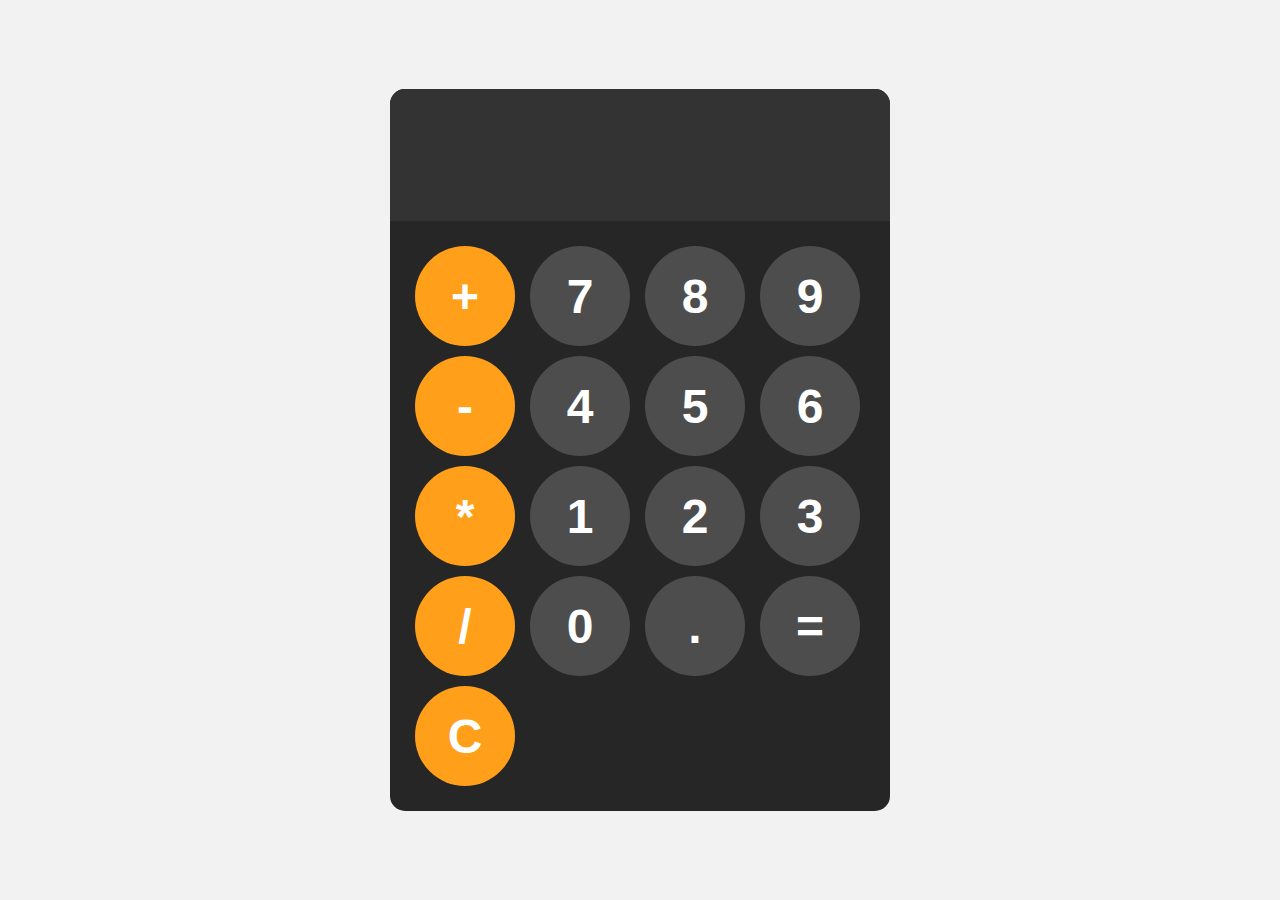
<file: JavaScriptProjects/Calculator Program/index.html>
<!DOCTYPE html>
<html lang="en">
  <head>
    <meta charset="UTF-8" />
    <meta name="viewport" content="width=device-width, initial-scale=1.0" />
    <title>Document</title>
    <link rel="stylesheet" href="style.css" />
  </head>
  <body>
    <div id="calculator">
      <input id="display" readonly />
      <div id="keys">
        <button class="operator-btn" onclick="appendToDisplay('+')">+</button>
        <button onclick="appendToDisplay('7')">7</button>
        <button onclick="appendToDisplay('8')">8</button>
        <button onclick="appendToDisplay('9')">9</button>
        <button class="operator-btn" onclick="appendToDisplay('-')">-</button>
        <button onclick="appendToDisplay('4')">4</button>
        <button onclick="appendToDisplay('5')">5</button>
        <button onclick="appendToDisplay('6')">6</button>
        <button class="operator-btn" onclick="appendToDisplay('*')">*</button>
        <button onclick="appendToDisplay('1')">1</button>
        <button onclick="appendToDisplay('2')">2</button>
        <button onclick="appendToDisplay('3')">3</button>
        <button class="operator-btn" onclick="appendToDisplay('/')">/</button>
        <button onclick="appendToDisplay('0')">0</button>
        <button onclick="appendToDisplay('.')">.</button>
        <button onclick="calculate()">=</button>
        <button class="operator-btn" onclick="clearDisplay()">C</button>
      </div>
    </div>
    <script src="script.js"></script>
  </body>
</html>
</file>
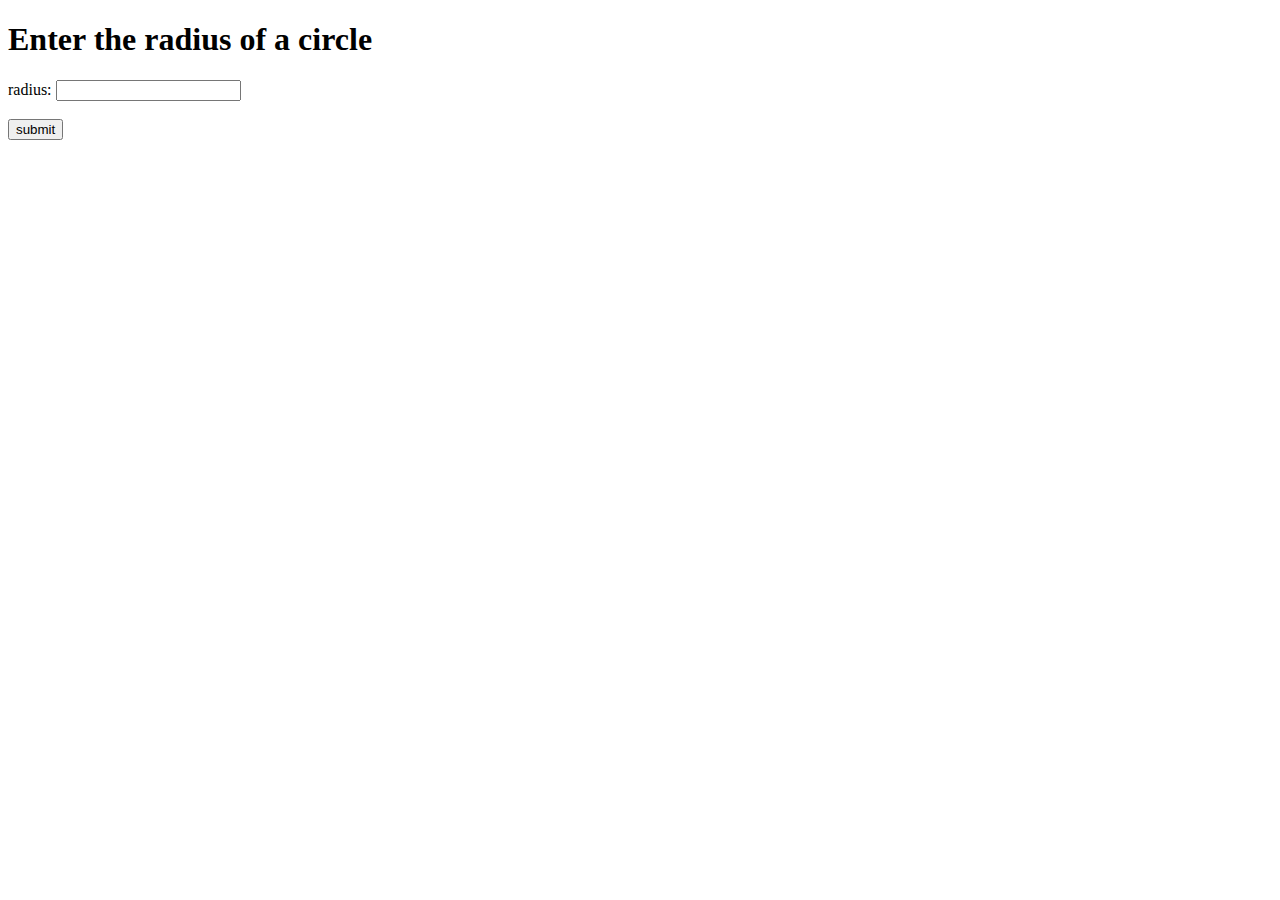
<file: JavaScriptProjects/Circumference of a circle/index.html>
<!DOCTYPE html>
<html lang="en">
<head>
    <meta charset="UTF-8">
    <meta name="viewport" content="width=device-width, initial-scale=1.0">
    <title>Document</title>
</head>
<body>
    <h1 id="myH1"> Enter the radius of a circle</h1>
    <label for="">radius: </label>
    <input type="text" id="myText"> <br><br>
    <button id="mySubmit">submit</button>
    <h3 id="myH3"></h3>
    <script src="script.js"></script>
</body>
</html>
</file>
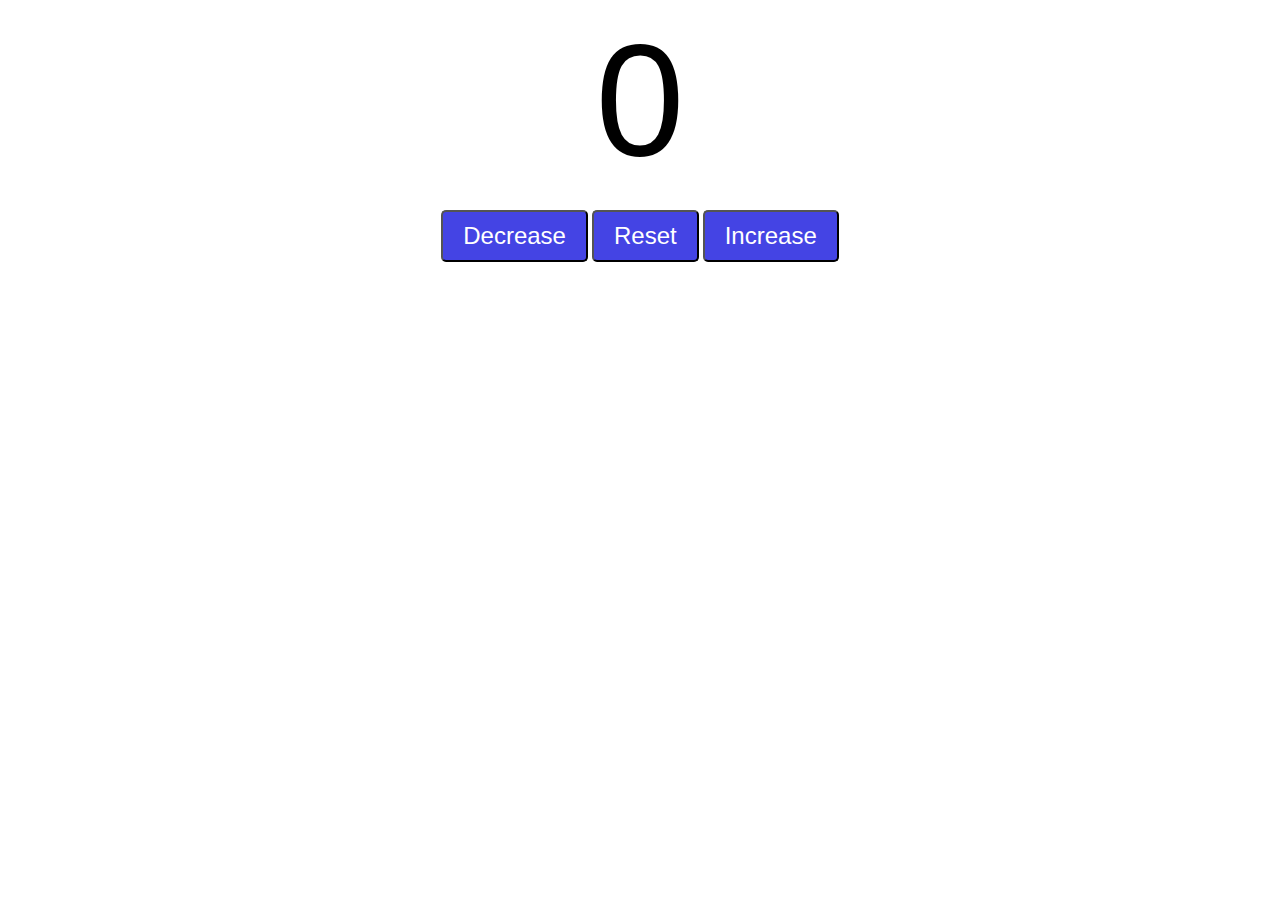
<file: JavaScriptProjects/Counter/index.html>
<!DOCTYPE html>
<html lang="en">
  <head>
    <meta charset="UTF-8" />
    <meta name="viewport" content="width=device-width, initial-scale=1.0" />
    <title>Counter</title>
    <link rel="stylesheet" href="style.css" />
  </head>
  <body>
    <label for="counter" id="countLabel">0</label> <br>
    <div id="btnContainer">
      <button id="decreaseBtn" class="buttons">Decrease</button>
      <button id="resetBtn" class="buttons">Reset</button>
      <button id="increaseBtn" class="buttons">Increase</button>
     
    </div>
    <script src="script.js"></script>
  </body>
</html>
</file>
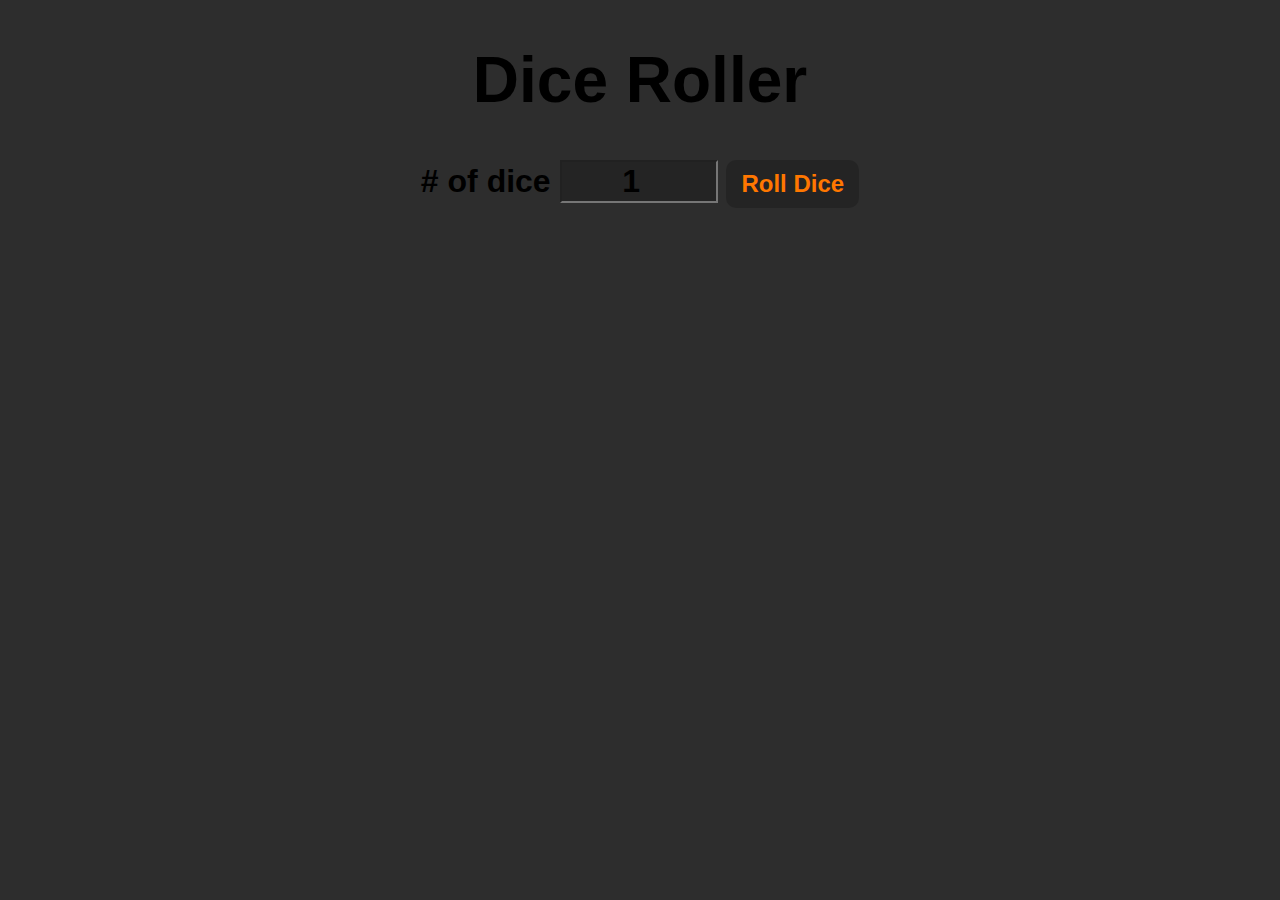
<file: JavaScriptProjects/Dice Roller Program/index.html>
<!DOCTYPE html>
<html lang="en">
  <head>
    <meta charset="UTF-8" />
    <meta name="viewport" content="width=device-width, initial-scale=1.0" />
    <title>Document</title>
    <link rel="stylesheet" href="style.css" />
  </head>
  <body>
    <div id="container">
      <h1>Dice Roller</h1>
      <label for=""># of dice</label>
      <input type="number" value="1" min="1" id="numOfDice" />
      <button onclick="rollDice()">Roll Dice</button>
      <div id="diceResult"></div>
      <div id="diceImages"></div>
    </div>
    <script src="script.js"></script>
  </body>
</html>
</file>
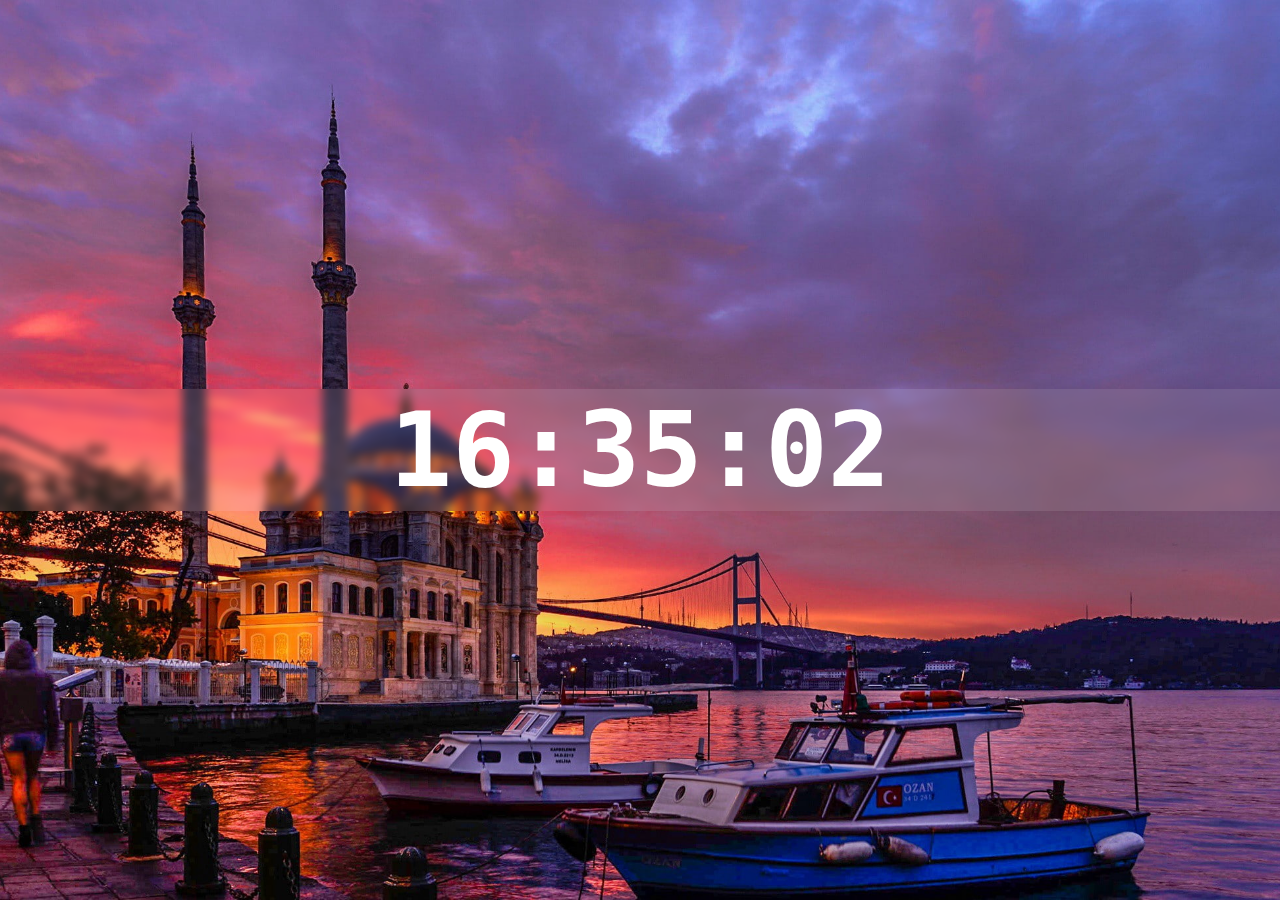
<file: JavaScriptProjects/Digital Clock Program/index.html>
<!DOCTYPE html>
<html lang="en">
<head>
    <meta charset="UTF-8">
    <meta name="viewport" content="width=device-width, initial-scale=1.0">
    <link rel="stylesheet" href="style.css">
    <title>Document</title>
</head>
<body>
    <div id="clock-Container">
        <div id="clock">00:00:00</div>
    </div>
    <script src="script.js"></script>
</body>
</html>
</file>
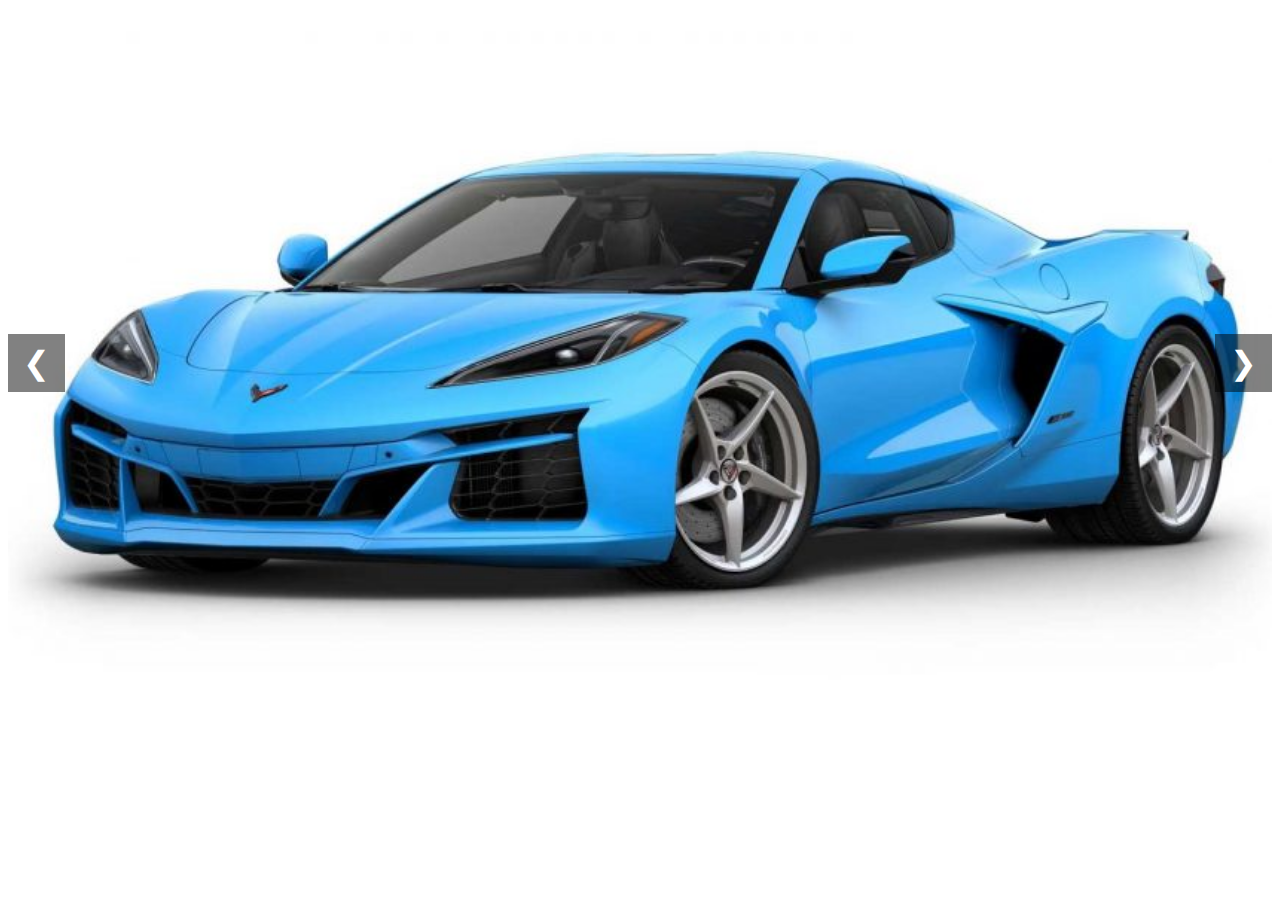
<file: JavaScriptProjects/Image Slider/index.html>
<!DOCTYPE html>
<html lang="en">
<head>
    <meta charset="UTF-8">
    <meta name="viewport" content="width=device-width, initial-scale=1.0">
    <title>Document</title>
    <link rel="stylesheet" href="style.css">
</head>
<body>
    <div class="slider">
        <div class="slides">
            <img src="blue.jpg" alt="blue" class="slide">
            <img src="black.jpg" alt="black" class="slide">
            <img src="orange.jpg" alt="orange" class="slide">
            <img src="red.jpg" alt="red" class="slide">
        </div>
        <button class="prev" onclick="prevSlide()">&#10094</button>
        <button class="next" onclick="nextSlide()">&#10095</button>
    </div>
    <script src="script.js"></script>
</body>
</html>
</file>
<file: JavaScriptProjects/Calculator Program/style.css>
body {
  margin: 0;
  display: flex;
  justify-content: center;
  align-items: center;
  height: 100vh;
  background-color: hsl(0, 0%, 95%);
}
#calculator {
  font-family: Arial, Helvetica, sans-serif;
  background-color: hsl(0, 0%, 15%);
  border-radius: 15px;
  max-width: 500px;
  overflow: hidden;
}
#display {
  width: 100%;
  padding: 20px;
  font-size: 5rem;
  text-align: left;
  border: none;
  color: white;
  background-color: hsl(0, 0%, 20%);
}

#keys {
  display: grid;
  grid-template-columns: repeat(4, 1fr);
  gap: 10px;
  padding: 25px;
}

button {
  width: 100px;
  height: 100px;
  border-radius: 50px;
  border: none;
  background-color: hsl(0, 0%, 30%);
  color: white;
  font-size: 3rem;
  font-weight: bold;
  cursor: pointer;
}
button:hover {
  background-color: hsl(0, 0%, 40%);
}
button:active {
  background-color: hsl(0, 0%, 50%);
}
.operator-btn {
  background-color: hsl(35, 100%, 55%);
}
.operator-btn:hover {
  background-color: hsl(35, 100%, 65%);
}
.operator-btn:active {
  background-color: hsl(35, 100%, 75%);
}
</file>
<file: JavaScriptProjects/Counter/style.css>
#countLabel{
    display: block;
    text-align: center;
    font-size: 10em;
    font-family: Arial, Helvetica, sans-serif;
}
#btnContainer{
    text-align: center; 
}
.buttons{
    padding: 10px 20px;
    font-size: 1.5em;
    color: white;
    background-color: hsl(240, 75%, 58%);
    border-radius: 5px;
    cursor: pointer;
    transition: background-color 0.25s;
}
.buttons:hover{
    background-color:hsla(240, 76%, 52%, 0.653) ;
    
}
</file>
<file: JavaScriptProjects/Dice Roller Program/style.css>
body{
    background-color: rgba(0, 0, 0, 0.822);
}
#container {
  font-family: Arial, Helvetica, sans-serif;
  text-align: center;
  font-size: 2rem;
  font-weight: bold;
}
button {
  font-size: 1.5rem;
  padding: 10px 15px;
  border-radius: 10px;
  border: none;
  background-color: rgba(0, 0, 0, 0.195);
  color: rgb(255, 119, 0);
  font-weight: bold;
  cursor: pointer;
}
button:hover {
  background-color: aqua;
}
button:active {
  background-color: aquamarine;
}
input {
background-color: rgba(0, 0, 0, 0.195);
  font-size: 2rem;
  width: 150px;
  text-align: center;
  font-weight: bold;
}
#diceResult {
  margin: 25px;
}
#diceImages {
  display: inline;
  margin: 5px;
}
img {
  margin: 5px;
  width: 150px;
  height: 150px;
}
</file>
<file: JavaScriptProjects/Digital Clock Program/style.css>
body {
  margin: 0px;
  background-image: url(images/istanbul.jpg);
  background-position: center;
  background-repeat: no-repeat;
  background-size: cover;
  background-attachment: fixed;
}
#clock-Container {
  display: flex;
  justify-content: center;
  align-items: center;
  height: 100vh;
}
#clock {
  font-family: monospace;
  font-weight: bold;
  font-size: 6.5rem;
  text-align: center;
  color: white;
  backdrop-filter: blur(5px);
  background-color:hsla(0, 0%, 100%, 0.1) ;
  width: 100%;
}
</file>
<file: JavaScriptProjects/Image Slider/style.css>
.slider {
  position: relative;
  width: 100%;
  margin: auto;
  overflow: hidden;
}
.slider img {
  width: 100%;
  display: none;
}
img.displaySlide {
  display: block;
  animation: fade;
  animation-duration: 1.5s;
}
.slider button {
  position: absolute;
  top: 50%;
  transform: translateY(-50%);
  font-size: 2rem;
  padding: 10px 15px;
  background-color: hsla(0, 0%, 0%, 0.496);
  color: white;
  border: none;
  cursor: pointer;
}
.prev {
  left: 0;
}
.next {
  right: 0;
}
@keyframes fade {
  from {
    opacity: 0.5;
  }
  to {
    opacity: 1;
  }
}
</file>
